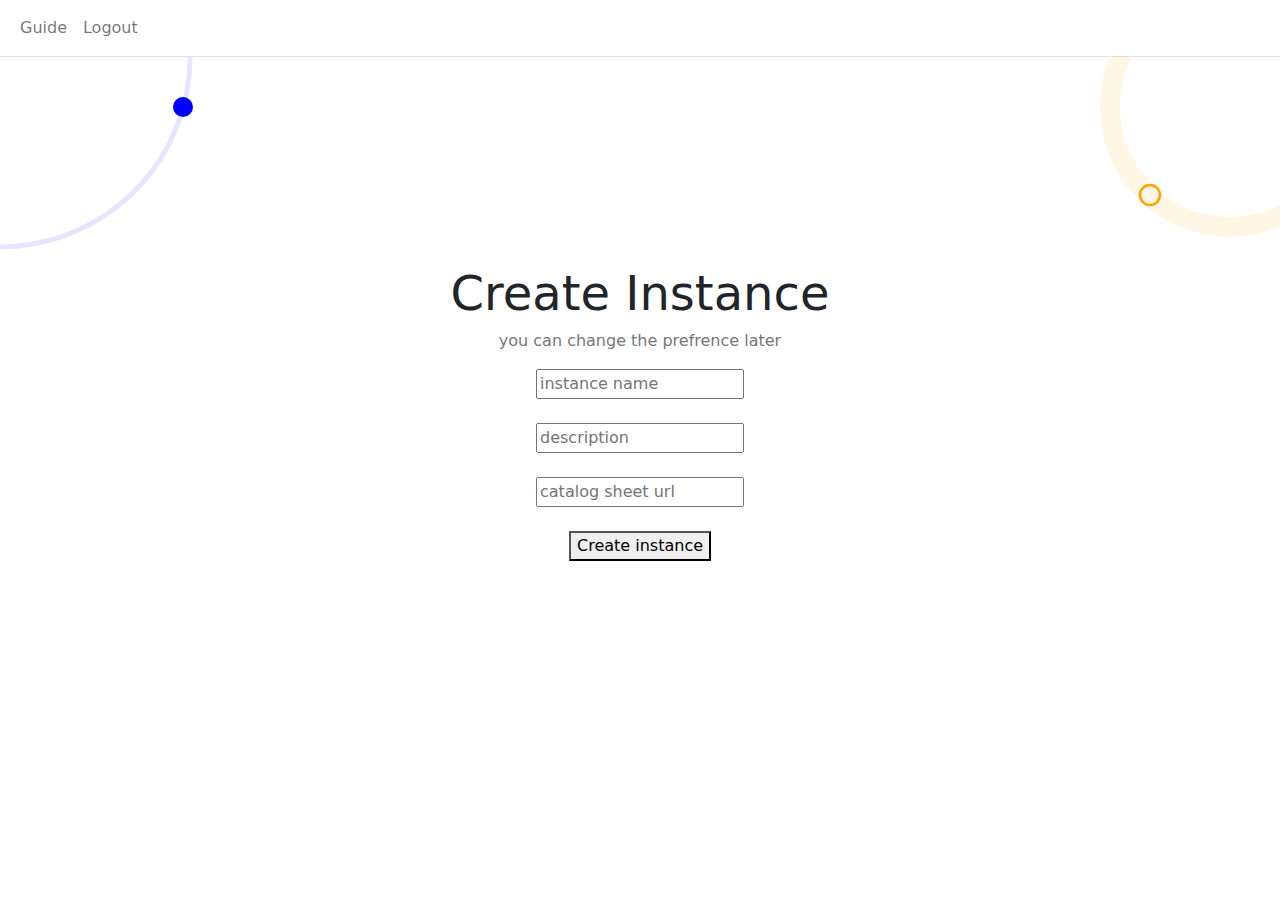
<file: Frontend/instance.html>
<!DOCTYPE html>
<html>

<head>
  <title>This is for my fans</title>
  <meta name="viewport" content="width=device-width" ,initial-scale=1.0" />
  <link rel="stylesheet" href="./style/style1.css" />
</head>


<style>
    .scroll-container {
        width: 100%;
        overflow-x: auto;
        white-space: nowrap;
    }

    .scroll-item {
        display: inline-block;
        width: 200px; /* Adjust the width of each square image as needed */
        margin: 10px;
        text-align: center;
    }

    .scroll-item img {
        width: 100%;
        max-width: 100%;
        height: auto;
    }

    .scroll-item p {
        margin: 0;
    }
</style>


<body>



 
  <body>


    


      <header>
          <nav class="navbar navbar-expand-sm navbar-toggleable-sm navbar-light bg-white border-bottom box-shadow mb-3">
              <div class="container-fluid">
                  
                  <button class="navbar-toggler" type="button" data-bs-toggle="collapse" data-bs-target=".navbar-collapse" aria-controls="navbarSupportedContent"
                          aria-expanded="false" aria-label="Toggle navigation">
                      <span class="navbar-toggler-icon"></span>
                  </button>
                  <div class="navbar-collapse collapse d-sm-inline-flex justify-content-between">
                      <ul class="navbar-nav flex-grow-1">
                          <li class="nav-item">
                              <a class="nav-link text-dark" asp-area="" asp-controller="Home" asp-action="Index">Guide</a>
                          </li>
                          <li class="nav-item">
                              <a class="nav-link text-dark">Logout</a>
                          </li>
                      </ul>
                  </div>
              </div>
          </nav>
      </header>


      <center><div class="canvas-container" style="background-color:rgb(255, 255, 255); width: 100%; height:200px;">
    <canvas id="myCanvas"></canvas>
    <script>
        // JavaScript code for drawing a quarter of an orange ring
        function drawCanvas() {
            var canvas = document.getElementById("myCanvas");
            var ctx = canvas.getContext("2d");

            // Set canvas width and height to match the div
            canvas.width = document.querySelector(".canvas-container").clientWidth;
            canvas.height = document.querySelector(".canvas-container").clientHeight;

            // Calculate the position of the top right corner
            var x = 0; // Adjust this value as needed
            var y = 0;

            // Draw a quarter of the orange ring
            ctx.globalAlpha = 0.1;
            ctx.clearRect(0, 0, canvas.width, canvas.height);
            ctx.beginPath();
            ctx.arc(x, y, 190, 0, 0.5 * Math.PI);
            ctx.lineWidth = 5;
            ctx.strokeStyle = "blue";
            ctx.stroke();
             
            
            var x2 = canvas.width - 100; // Adjust this value as needed
            ctx.beginPath();
            ctx.arc(x2 + 50, y + 50, 120, 0, 2 * Math.PI);
            ctx.lineWidth = 20;
            ctx.strokeStyle = "orange";
            ctx.stroke();

            ctx.globalAlpha = 1;

             // Adjust this value as needed
            ctx.beginPath();
            ctx.arc(x + 183, y + 50, 5, 0, 2 * Math.PI);
            ctx.lineWidth = 10;
            ctx.strokeStyle = "blue";
            ctx.stroke();

             // Adjust this value as needed
             ctx.beginPath();
            ctx.arc(x2 -30, y + 138, 10, 0, 2 * Math.PI);
            ctx.lineWidth = 2.5;
            ctx.strokeStyle = "orange";
            ctx.stroke();

        }

        // Initially draw the canvas
        drawCanvas();

        // Listen for window resize events
        window.addEventListener("resize", drawCanvas);
    </script>
    </div>

     
    


      <div class="container">
          <main role="main" class="pb-3">
                <div> 
                <div style="font-size:xxx-large" id="instance name">Create Instance</div>

                <p style="color:rgb(119, 119, 119); width: 95%;">you can change the prefrence later</p>
            </div>
            
            <form>
            <input type="text" placeholder="instance name">
            <br>
            <br>
            <input type="text" placeholder="description" >
            <br>
            <br>
            <input type="text" placeholder="catalog sheet url">
            <br>
            <br>
            <button type="submit">Create instance</button>

            </form>


    
          </main>
      </div>
    </body>
   
</html>
</file>
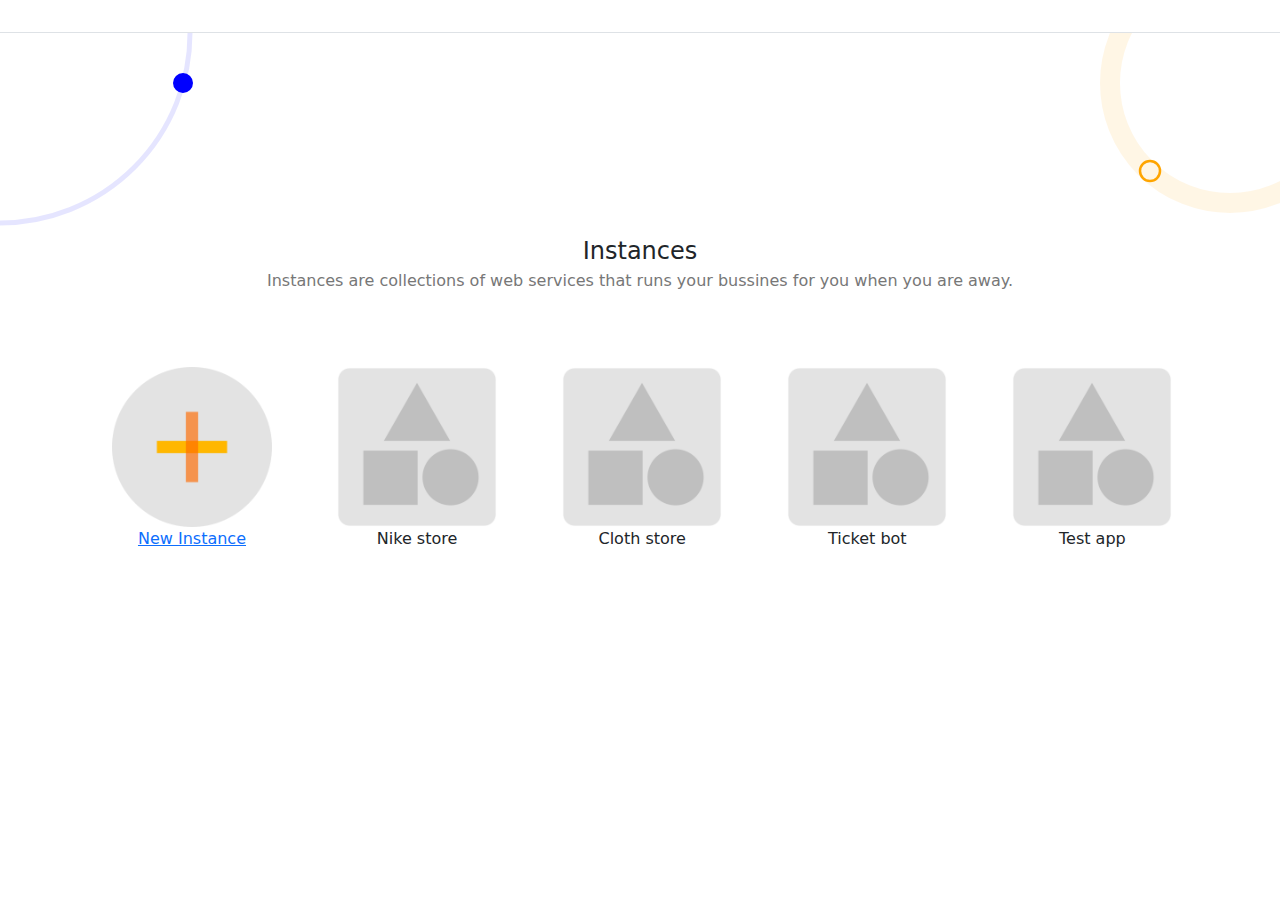
<file: Frontend/user.html>
<!DOCTYPE html>
<html>

<head>
  <title>This is for my fans</title>
  <meta name="viewport" content="width=device-width" ,initial-scale=1.0" />
  <link rel="stylesheet" href="./style/style1.css" />
</head>


<style>
    .scroll-container {
        width: 100%;
        overflow-x: auto;
        white-space: nowrap;
    }

    .scroll-item {
        display: inline-block;
        width: 200px; /* Adjust the width of each square image as needed */
        margin: 10px;
        text-align: center;
    }

    .scroll-item img {
        width: 80%;
        max-width: 80%;
        height: auto;
    }

    .scroll-item p {
        margin: 0;
    }
</style>


<body>



 
  <body>

      <header>
          <nav class="navbar navbar-expand-sm navbar-toggleable-sm navbar-light bg-white border-bottom box-shadow mb-3">
              <div class="container-fluid">
                  
                  <button class="navbar-toggler" type="button" data-bs-toggle="collapse" data-bs-target=".navbar-collapse" aria-controls="navbarSupportedContent"
                          aria-expanded="false" aria-label="Toggle navigation">
                      <span class="navbar-toggler-icon"></span>
                  </button>
                  <div class="navbar-collapse collapse d-sm-inline-flex justify-content-between">
                      <ul class="navbar-nav flex-grow-1">
                          <li class="nav-item">
                              <a class="nav-link text-dark" asp-area="" asp-controller="Home" asp-action="Index"></a>
                          </li>
                          <li class="nav-item">
                              <a class="nav-link text-dark"></a>
                          </li>
                      </ul>
                  </div>
              </div>
          </nav>
      </header>


      <center><div class="canvas-container" style="background-color:rgb(255, 255, 255); width: 100%; height:200px;">
    <canvas id="myCanvas"></canvas>
    <script>
        // JavaScript code for drawing a quarter of an orange ring
        function drawCanvas() {
            var canvas = document.getElementById("myCanvas");
            var ctx = canvas.getContext("2d");

            // Set canvas width and height to match the div
            canvas.width = document.querySelector(".canvas-container").clientWidth;
            canvas.height = document.querySelector(".canvas-container").clientHeight;

            // Calculate the position of the top right corner
            var x = 0; // Adjust this value as needed
            var y = 0;

            // Draw a quarter of the orange ring
            ctx.globalAlpha = 0.1;
            ctx.clearRect(0, 0, canvas.width, canvas.height);
            ctx.beginPath();
            ctx.arc(x, y, 190, 0, 0.5 * Math.PI);
            ctx.lineWidth = 5;
            ctx.strokeStyle = "blue";
            ctx.stroke();
             
            
            var x2 = canvas.width - 100; // Adjust this value as needed
            ctx.beginPath();
            ctx.arc(x2 + 50, y + 50, 120, 0, 2 * Math.PI);
            ctx.lineWidth = 20;
            ctx.strokeStyle = "orange";
            ctx.stroke();

            ctx.globalAlpha = 1;

             // Adjust this value as needed
            ctx.beginPath();
            ctx.arc(x + 183, y + 50, 5, 0, 2 * Math.PI);
            ctx.lineWidth = 10;
            ctx.strokeStyle = "blue";
            ctx.stroke();

             // Adjust this value as needed
             ctx.beginPath();
            ctx.arc(x2 -30, y + 138, 10, 0, 2 * Math.PI);
            ctx.lineWidth = 2.5;
            ctx.strokeStyle = "orange";
            ctx.stroke();

        }

        // Initially draw the canvas
        drawCanvas();

        // Listen for window resize events
        window.addEventListener("resize", drawCanvas);
    </script>
    </div>

     
    


      <div class="container">
          <main role="main" class="pb-3">
                <div> 
                <div style="font-size:x-large">Instances</div>

                <p style="color:rgb(119, 119, 119); width: 95%;">Instances are collections of web services that runs your bussines for you when you are away.</p>
              <br>
              <br>
              <div class="scroll-container">
                <div class="scroll-item">
                    <a href="./createInstance.html">
                        <img src="./images/newinstance.png" width="25%" alt="Image 1">
                        <p>New Instance</p>
                    </a>
                </div>


                <div class="scroll-item">
                    <img src="./images/placeholder.png" width="25%" alt="Image 1">
                    <p>Nike store</p>
                </div>


                <div class="scroll-item">
                    <img src="./images/placeholder.png" width="25%" alt="Image 1">
                    <p>Cloth store</p>
                </div>


                <div class="scroll-item">
                    <img src="./images/placeholder.png" width="25%" alt="Image 1">
                    <p>Ticket bot</p>
                </div>

                
                <div class="scroll-item">
                    <img src="./images/placeholder.png" width="25%" alt="Image 1">
                    <p>Test app</p>
                </div>
                
            </div>
    
          </main>
      </div>
    </body>
   
</html>
</file>
